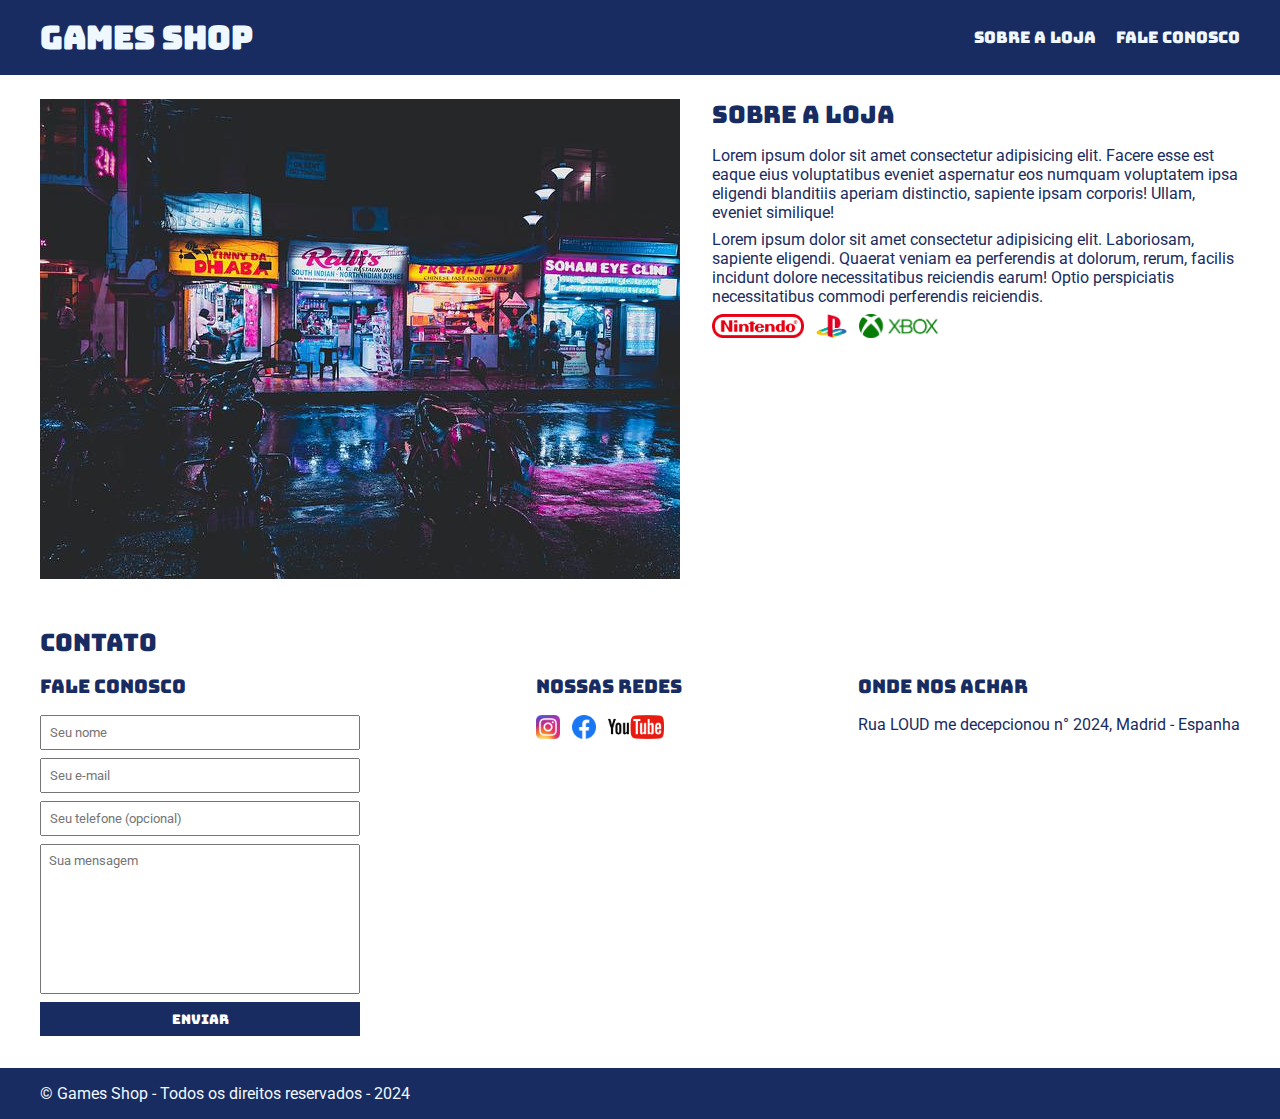
<file: index.html>
<!DOCTYPE html>
<html lang="pt-br">
<head>
    <meta charset="UTF-8">
    <meta name="viewport" content="width=device-width, initial-scale=1.0">
    <title>Games Shop - A sua loja de games</title>
    <link rel="stylesheet" href="index.css">
    <link rel="preconnect" href="https://fonts.googleapis.com">
    <link rel="preconnect" href="https://fonts.gstatic.com" crossorigin>
    <link href="https://fonts.googleapis.com/css2?family=Bungee&family=Roboto&display=swap" rel="stylesheet">
    </head>
<body>
    <header>
        <div class="container">
            <h1>Games Shop</h1>
            <nav>
                <ul>
                    <li>
                        <a href="#sobre">Sobre a loja</a>
                    </li>
                    <li>
                        <a href="#contato">Fale conosco</a>
                    </li>
                </ul>
            </nav>
        </div>
    </header>
    <section id="sobre">
        <div class="container">
            <img class="frentedaloja" src="./images/loja.jpg" alt="Faxada da Loja">
            <div>
                <h2>Sobre a loja</h2>
                <p>
                    Lorem ipsum dolor sit amet consectetur adipisicing elit. Facere esse est eaque eius voluptatibus eveniet aspernatur eos numquam voluptatem ipsa eligendi blanditiis aperiam distinctio, sapiente ipsam corporis! Ullam, eveniet similique!
                </p>
                <p>
                    Lorem ipsum dolor sit amet consectetur adipisicing elit. Laboriosam, sapiente eligendi. Quaerat veniam ea perferendis at dolorum, rerum, facilis incidunt dolore necessitatibus reiciendis earum! Optio perspiciatis necessitatibus commodi perferendis reiciendis.
                </p>
                <ul class="lista-marcas">
                    <li><img src="./images/nintendo.png" alt="Nintendo"/></li>
                    <li><img src="./images/playstation.png" alt="Playstation"/></li>
                    <li><img src="./images/xbox.png" alt="Xbox"/></li>
                </ul>
            </div>
        </div>
    </section>
    <section id="contato">
        <div class="container">
            <h2>Contato</h2>
            <div class="meios">
                <div>
                    <h3>Fale conosco</h3>
                    <form>
                        <input type="text" placeholder="Seu nome" required />
                        <input type="email" placeholder="Seu e-mail" required />
                        <input type="tel" placeholder="Seu telefone (opcional)" />
                        <textarea placeholder="Sua mensagem" required></textarea>
                        <button type="submit">Enviar</button>
                    </form>
                </div>
                <div>
                    <h3>Nossas redes</h3>
                    <ul class="linksdasredes">
                        <li>
                            <a href="#" title="Siga-nos no Instagram">
                                <img src="./images/instagram.png" alt="Logo Instagram"/>
                            </a>
                        </li>
                        <li>
                            <a href="#" title="Siga-nos no Facebook">
                                <img src="./images/facebook.png" alt="Logo Facebook"/>
                            </a>
                        </li>
                        <li>
                            <a href="#" title="Visite nosso canal no Youtube">
                                <img src="./images/youtube.png" alt="Logo Youtube"/>
                            </a>
                        </li>
                    </ul>
                </div>
                <div>
                    <h3>Onde nos achar</h3>
                    <p>
                        Rua LOUD me decepcionou n° 2024, Madrid - Espanha 
                    </p>
                </div>
            </div>
        </div>
    </section>
    <footer>
        <div class="container">
            <p>
                &copy; Games Shop - Todos os direitos reservados - 2024
            </p>
        </div>
    </footer>
</body>
</html>
</file>
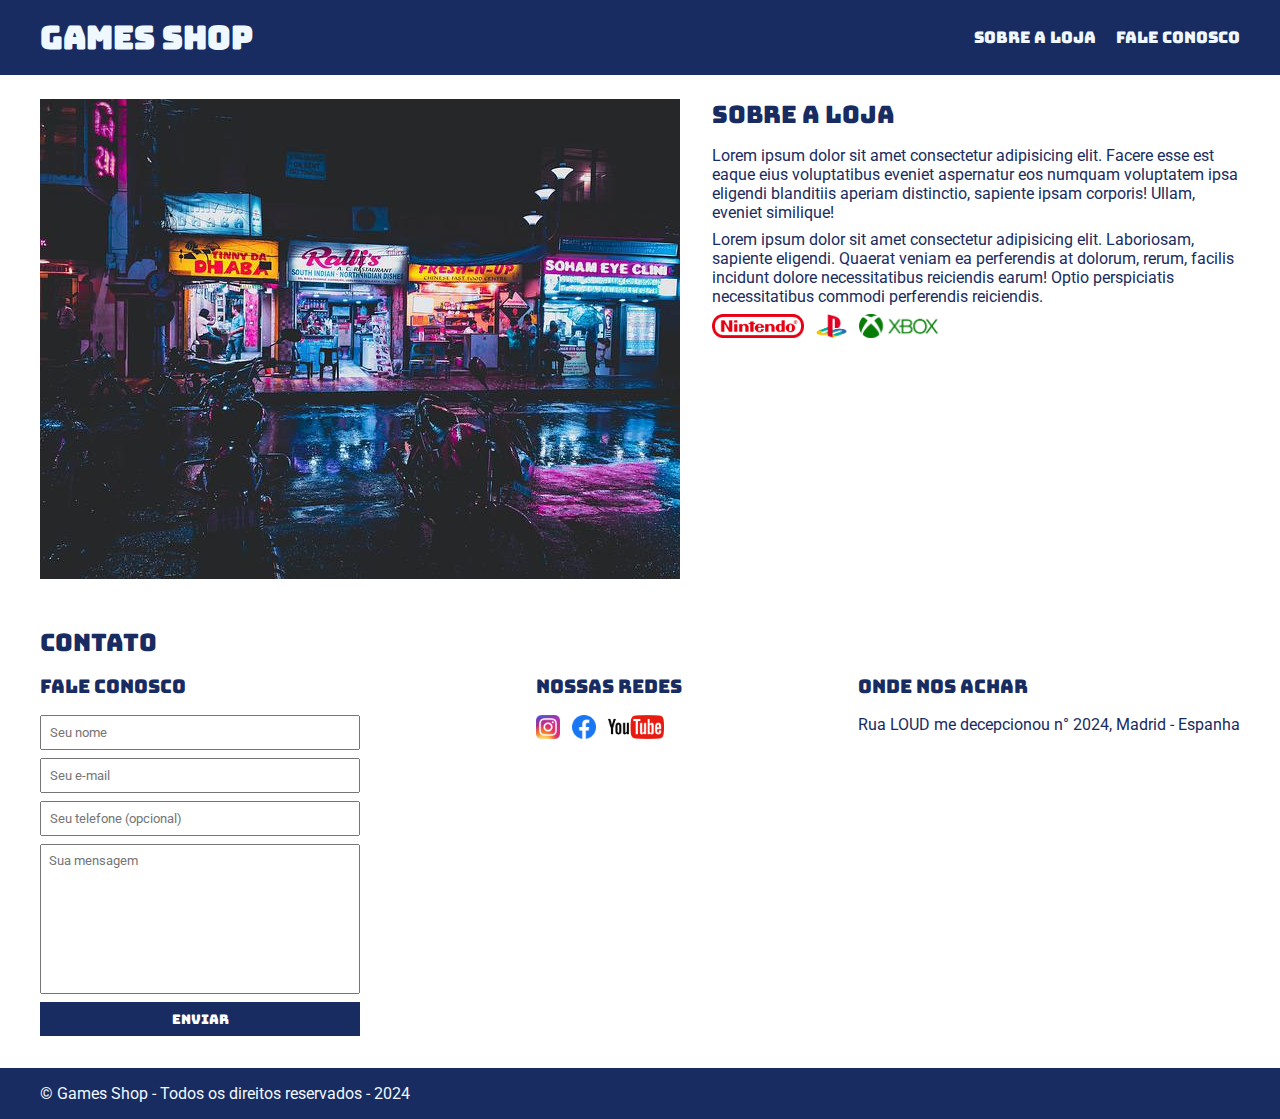
<file: indexloja.html>
<!DOCTYPE html>
<html lang="pt-br">
<head>
    <meta charset="UTF-8">
    <meta name="viewport" content="width=device-width, initial-scale=1.0">
    <title>Games Shop - A sua loja de games</title>
    <link rel="stylesheet" href="indexloja.css">
    <link rel="preconnect" href="https://fonts.googleapis.com">
    <link rel="preconnect" href="https://fonts.gstatic.com" crossorigin>
    <link href="https://fonts.googleapis.com/css2?family=Bungee&family=Roboto&display=swap" rel="stylesheet">
    </head>
<body>
    <header>
        <div class="container">
            <h1>Games Shop</h1>
            <nav>
                <ul>
                    <li>
                        <a href="#sobre">Sobre a loja</a>
                    </li>
                    <li>
                        <a href="#contato">Fale conosco</a>
                    </li>
                </ul>
            </nav>
        </div>
    </header>
    <section id="sobre">
        <div class="container">
            <img class="frentedaloja" src="./images/loja.jpg" alt="Faxada da Loja">
            <div>
                <h2>Sobre a loja</h2>
                <p>
                    Lorem ipsum dolor sit amet consectetur adipisicing elit. Facere esse est eaque eius voluptatibus eveniet aspernatur eos numquam voluptatem ipsa eligendi blanditiis aperiam distinctio, sapiente ipsam corporis! Ullam, eveniet similique!
                </p>
                <p>
                    Lorem ipsum dolor sit amet consectetur adipisicing elit. Laboriosam, sapiente eligendi. Quaerat veniam ea perferendis at dolorum, rerum, facilis incidunt dolore necessitatibus reiciendis earum! Optio perspiciatis necessitatibus commodi perferendis reiciendis.
                </p>
                <ul class="lista-marcas">
                    <li><img src="./images/nintendo.png" alt="Nintendo"/></li>
                    <li><img src="./images/playstation.png" alt="Playstation"/></li>
                    <li><img src="./images/xbox.png" alt="Xbox"/></li>
                </ul>
            </div>
        </div>
    </section>
    <section id="contato">
        <div class="container">
            <h2>Contato</h2>
            <div class="meios">
                <div>
                    <h3>Fale conosco</h3>
                    <form>
                        <input type="text" placeholder="Seu nome" required />
                        <input type="email" placeholder="Seu e-mail" required />
                        <input type="tel" placeholder="Seu telefone (opcional)" />
                        <textarea placeholder="Sua mensagem" required></textarea>
                        <button type="submit">Enviar</button>
                    </form>
                </div>
                <div>
                    <h3>Nossas redes</h3>
                    <ul class="linksdasredes">
                        <li>
                            <a href="#" title="Siga-nos no Instagram">
                                <img src="./images/instagram.png" alt="Logo Instagram"/>
                            </a>
                        </li>
                        <li>
                            <a href="#" title="Siga-nos no Facebook">
                                <img src="./images/facebook.png" alt="Logo Facebook"/>
                            </a>
                        </li>
                        <li>
                            <a href="#" title="Visite nosso canal no Youtube">
                                <img src="./images/youtube.png" alt="Logo Youtube"/>
                            </a>
                        </li>
                    </ul>
                </div>
                <div>
                    <h3>Onde nos achar</h3>
                    <p>
                        Rua LOUD me decepcionou n° 2024, Madrid - Espanha 
                    </p>
                </div>
            </div>
        </div>
    </section>
    <footer>
        <div class="container">
            <p>
                &copy; Games Shop - Todos os direitos reservados - 2024
            </p>
        </div>
    </footer>
</body>
</html>
</file>
<file: index.css>
* {
    margin: 0;
    padding: 0;
    box-sizing: border-box;
}

header,
section h2,
section h3,
form button { 
        font-family: "Bungee", cursive;
        font-weight: normal     
}

body, input, textarea {
    font-family: "Roboto", sans-serif;
}

header,
footer {
    padding: 16px 0;
    background-color: #182c61;
    color: aliceblue;
}

header nav li {
    display: inline;
    margin-left: 16px;
    font-size: 16px;
}

header nav li a {
    color: aliceblue;
    text-decoration: none;
}
.container {
    max-width: 1200px;
    width: 100%;
    margin: 0 auto;
}

header .container,
section .container {
    display: flex;
    align-items: center;
    justify-content: space-between;
}

.lista-marcas img {
    height: 24px;
}

.lista-marcas li {
    display: inline;
    margin-right: 8px;
}

section .container {
    align-items: flex-start;
}

section {
    padding: 24px 0;
    color: #182c61;
}

section h2 {
    margin-bottom: 16px;
    font-weight: normal;
}

section p {
    margin-bottom: 8px;
}

.frentedaloja {
    margin-right: 32px;
}

.linksdasredes img {
    height: 24px;
}

.linksdasredes li {
    display: inline;
    margin-right: 8px;
}

.linksdasredes li a {
    text-decoration: none;
}

#contato .container {
    display: block;
}

.meios {
    display: flex;
    justify-content: space-between;
}

form input,
form textarea,
form button {
    display: block;
    width: 320px;
    margin-bottom: 8px;
    padding: 8px;
}

form textarea {
    resize: none;
    height: 150px;
}

section h3{
    margin-bottom: 16px;
}

form button {
    background-color: #182c61;
    color: white;
    border: none;
    cursor: pointer;
}

form button:hover {
    background-color: #4463b9;;
}

input:focus, textarea:focus {
    outline-color: #182c61;
}
</file>
<file: indexloja.css>
* {
    margin: 0;
    padding: 0;
    box-sizing: border-box;
}

header,
section h2,
section h3,
form button { 
        font-family: "Bungee", cursive;
        font-weight: normal     
}

body, input, textarea {
    font-family: "Roboto", sans-serif;
}

header,
footer {
    padding: 16px 0;
    background-color: #182c61;
    color: aliceblue;
}

header nav li {
    display: inline;
    margin-left: 16px;
    font-size: 16px;
}

header nav li a {
    color: aliceblue;
    text-decoration: none;
}
.container {
    max-width: 1200px;
    width: 100%;
    margin: 0 auto;
}

header .container,
section .container {
    display: flex;
    align-items: center;
    justify-content: space-between;
}

.lista-marcas img {
    height: 24px;
}

.lista-marcas li {
    display: inline;
    margin-right: 8px;
}

section .container {
    align-items: flex-start;
}

section {
    padding: 24px 0;
    color: #182c61;
}

section h2 {
    margin-bottom: 16px;
    font-weight: normal;
}

section p {
    margin-bottom: 8px;
}

.frentedaloja {
    margin-right: 32px;
}

.linksdasredes img {
    height: 24px;
}

.linksdasredes li {
    display: inline;
    margin-right: 8px;
}

.linksdasredes li a {
    text-decoration: none;
}

#contato .container {
    display: block;
}

.meios {
    display: flex;
    justify-content: space-between;
}

form input,
form textarea,
form button {
    display: block;
    width: 320px;
    margin-bottom: 8px;
    padding: 8px;
}

form textarea {
    resize: none;
    height: 150px;
}

section h3{
    margin-bottom: 16px;
}

form button {
    background-color: #182c61;
    color: white;
    border: none;
    cursor: pointer;
}

form button:hover {
    background-color: #4463b9;;
}

input:focus, textarea:focus {
    outline-color: #182c61;
}
</file>
